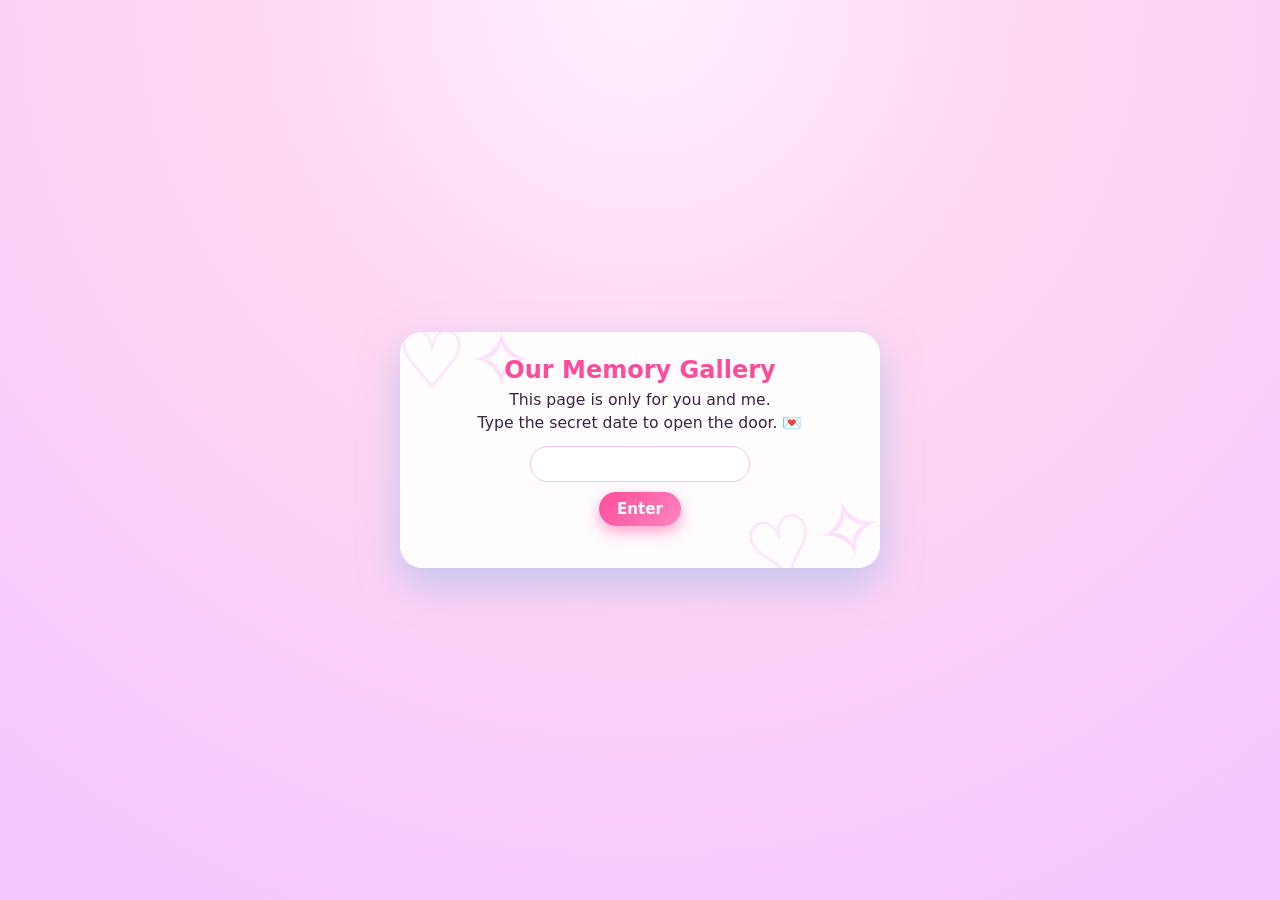
<file: memory-lock.html>
<!doctype html>
<html lang="en">
<head>
  <meta charset="utf-8" />
  <title>Our Secret Door ♡</title>
  <meta name="viewport" content="width=device-width, initial-scale=1" />
  <link rel="stylesheet" href="style.css" />
</head>
<body class="lock-page">
  <div class="card lock-card">
    <h1>Our Memory Gallery</h1>
    <p>This page is only for you and me.</p>
    <p>Type the secret date to open the door. 💌</p>
    <p class="hint" id="hintText">Hint: Our Anni Date (4 digits)</p>

    <div class="password-area">
      <input
        type="password"
        id="pwInput"
        placeholder="Enter password"
        autofocus
      />
      <br />
      <button id="pwBtn">Enter</button>
      <div class="error" id="pwError"></div>
    </div>
  </div>

  <script>
    const CORRECT_PASSWORD = "1412";

    const pwInput = document.getElementById("pwInput");
    const pwBtn   = document.getElementById("pwBtn");
    const pwError = document.getElementById("pwError");
    const hint    = document.getElementById("hintText");

    function tryUnlock() {
      const value = pwInput.value.trim();
      if (value === CORRECT_PASSWORD) {
        pwError.textContent = "";
        window.location.href = "memory.html";
      } else {
        pwError.textContent = "Wrong password, my love. Try again~";
        hint.style.display = "block";
        pwInput.value = "";
        pwInput.focus();
      }
    }

    pwBtn.addEventListener("click", tryUnlock);
    pwInput.addEventListener("keyup", (e) => {
      if (e.key === "Enter") {
        tryUnlock();
      }
    });
  </script>
</body>
</html>
</file>
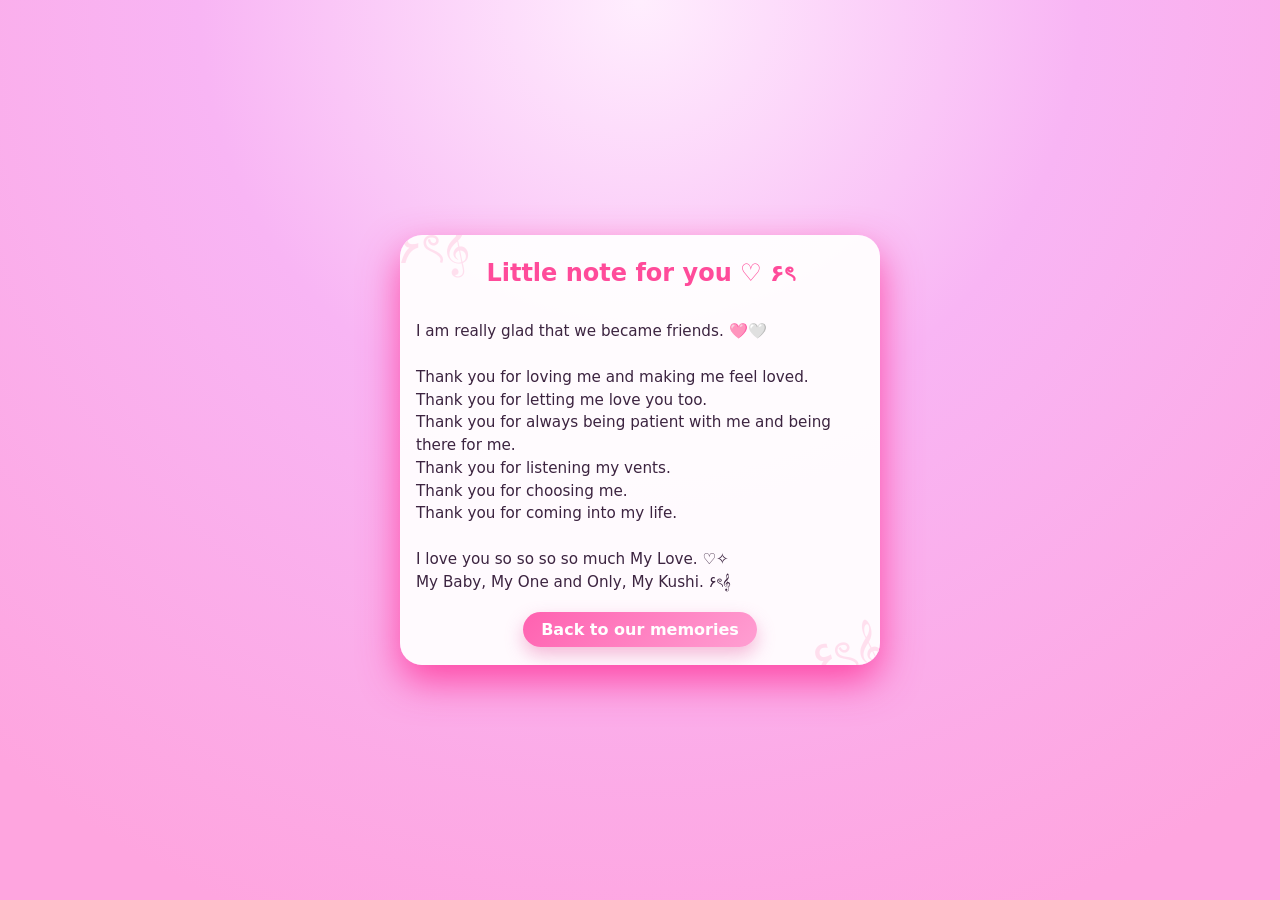
<file: note.html>
<!doctype html>
<html lang="en">
<head>
  <meta charset="utf-8" />
  <title>Little Note For You ♡</title>
  <meta name="viewport" content="width=device-width, initial-scale=1" />
  <link rel="stylesheet" href="style.css" />
  <style>
    .note-text {
      font-size: 0.95rem;
      line-height: 1.5;
      text-align: left;
      margin-top: 10px;
      white-space: pre-line;
    }

    .kiss-notice {
      position: fixed;
      top: 10px;
      left: 50%;
      transform: translateX(-50%);
      background: rgba(255, 107, 170, 0.97);
      color: #fff;
      padding: 8px 16px;
      border-radius: 999px;
      font-size: 0.9rem;
      box-shadow: 0 8px 18px rgba(255, 80, 160, 0.45);
      z-index: 999;
      display: none; 
    }

    .kiss-notice button {
      margin-left: 10px;
      border: none;
      background: rgba(255, 255, 255, 0.486);
      color: #fff;
      border-radius: 999px;
      padding: 4px 10px;
      font-size: 0.8rem;
      cursor: pointer;
    }
  </style>
</head>
<body class="memory-page">
  <div class="kiss-notice" id="kissNotice">
    Please give me kisses after this 💋
    <button id="kissClose"> ₊˚⊹♡ </button>
  </div>

  <div class="card memory-card">
    <h1>Little note for you ♡ ۶ৎ</h1>

    <p class="note-text">
        I am really glad that we became friends. 🩷🤍
        
        Thank you for loving me and making me feel loved.
        Thank you for letting me love you too.
        Thank you for always being patient with me and being there for me. 
        Thank you for listening my vents.
        Thank you for choosing me.
        Thank you for coming into my life.

        I love you so so so so much My Love. ♡✧
        My Baby, My One and Only, My Kushi. ۶ৎ𝄞
    </p>

    <a class="btn-next" href="memory.html">Back to our memories</a>
  </div>

  <script>
    const notice = document.getElementById('kissNotice');
    const closeBtn = document.getElementById('kissClose');

    // Always show after 3 seconds when entering this page
    setTimeout(() => {
      notice.style.display = 'inline-flex';
    }, 3000); // 3 seconds

    closeBtn.addEventListener('click', () => {
      notice.style.display = 'none';
    });
  </script>
</body>
</html>
</file>
<file: style.css>
:root {
  --bg1: #ffb8de;
  --bg2: #ffcfe9;
  --card: rgba(255, 255, 255, 0.94);
  --accent: #ff4b9a;
  --accent-soft: #ffb6df;
  --text: #422040;
}

/* Global reset */
* {
  box-sizing: border-box;
}

body {
  margin: 0;
  min-height: 100vh;
  font-family: system-ui, -apple-system, BlinkMacSystemFont, "Segoe UI", sans-serif;
  display: flex;
  align-items: center;
  justify-content: center;
  padding: 16px;
  color: var(--text);
}

/* ---------- CARD BASE ---------- */

.card {
  background: var(--card);
  padding: 20px 16px 18px;
  border-radius: 22px;
  max-width: 480px;
  width: 100%;
  position: relative;
  overflow: hidden;
  text-align: center;
  z-index: 0; /* stacking context so ::before/::after can go behind */
}

/* ---------- PAGE BACKGROUNDS ---------- */

body.index-page {
  background:
    radial-gradient(circle at top, #ffe6ff 0, #ffb8de 35%, #ffcfe9 75%),
    linear-gradient(135deg, #fcd6ff, #ffb6df);
  color: #422040;
}

body.yes-page {
  background:
    radial-gradient(circle at top, #f98ff9 0, #e9b3e7 40%, #daafd7 80%),
    linear-gradient(145deg, #ffe0f5, #f98ff9);
  color: #f684d2;
}

body.lock-page {
  background:
    radial-gradient(circle at top, #ffeefe 0, #ffd6f2 40%, #f6c8ff 90%),
    linear-gradient(135deg, #ffe4f7, #c9f1ff);
  color: #3c2440;
  cursor: none; /* hide cursor by default on lock page */
}

body.memory-page {
  background:
    radial-gradient(circle at top, #ffeefe 0, #f8b5f4 40%, #fea5df 90%),
    linear-gradient(135deg, #ffe4f7, #c9f1ff);
  color: #3c2440;
}

/* ---------- CARD DECORATIONS ---------- */

.card.index-card {
  box-shadow: 0 16px 38px rgba(255, 56, 144, 0.4);
}
.card.index-card::before,
.card.index-card::after {
  content: "♡۶ৎ";
  position: absolute;
  font-size: 90px;
  color: rgba(250, 197, 227, 0.947);
  pointer-events: none;
  z-index: -1; /* behind text and content */
}
.card.index-card::before {
  top: -30px;
  left: -10px;
}
.card.index-card::after {
  bottom: -30px;
  right: -5px;
  transform: rotate(-18deg);
}

.card.yes-card {
  box-shadow: 0 18px 40px rgb(203, 145, 218);
}
.card.yes-card::before,
.card.yes-card::after {
  content: "✧𝄞";
  position: absolute;
  font-size: 80px;
  color: rgba(255, 230, 255, 0.9);
  pointer-events: none;
  z-index: -1;
}
.card.yes-card::before {
  top: -20px;
  left: 0;
}
.card.yes-card::after {
  bottom: -20px;
  right: 0;
  transform: rotate(-18deg);
}

.card.lock-card {
  box-shadow: 0 16px 38px rgba(150, 190, 230, 0.55);
}
.card.lock-card::before,
.card.lock-card::after {
  content: "♡✧";
  position: absolute;
  font-size: 80px;
  color: rgba(255, 220, 250, 0.9);
  pointer-events: none;
  z-index: -1;
}
.card.lock-card::before {
  top: -18px;
  left: -4px;
}
.card.lock-card::after {
  bottom: -18px;
  right: -4px;
  transform: rotate(-15deg);
}

.card.memory-card {
  box-shadow: 0 16px 38px rgba(255, 38, 143, 0.763);
}
.card.memory-card::before,
.card.memory-card::after {
  content: "۶ৎ𝄞";
  position: absolute;
  font-size: 50px;
  color: rgba(255, 220, 236, 0.9);
  pointer-events: none;
  z-index: -1;
}
.card.memory-card::before {
  top: -18px;
  left: -4px;
}
.card.memory-card::after {
  bottom: -18px;
  right: -4px;
  transform: rotate(-15deg);
}

/* ---------- HEADINGS / TEXT ---------- */

h1 {
  margin: 4px 0 6px;
  font-size: 1.5rem;
  text-align: center;
  color: var(--accent);
}

.index-card h1 {
  margin: 6px 0 4px;
  font-size: 1.55rem;
  text-shadow: 0 1px 0 #fff;
  line-height: 1.25;
}

.yes-card h1.caption {
  font-size: 1.5rem;
  color: #681e43;
  text-shadow: 0 1px 0 #fae1f6;
}

h5 {
  margin: 4px 0 6px;
  text-align: center;
  color: #ff7ec3;
}

.subtitle {
  font-size: 0.95rem;
  margin-bottom: 10px;
}

.caption {
  font-size: 0.8rem;
  color: #7f5475;
  margin-bottom: 12px;
}

.note {
  font-size: 0.9rem;
  margin-top: 10px;
}

p {
  margin: 4px 0;
  font-size: 0.98rem;
}

/* ---------- GIF WRAP ---------- */

.gif-wrap {
  width: 100%;
  max-width: 260px;
  margin: 0 auto 12px;
  border-radius: 18px;
  overflow: hidden;
  border: 2px solid var(--accent-soft);
  box-shadow: 0 10px 22px rgba(255, 92, 176, 0.4);
  background: #000;
  position: relative;
}

.gif-wrap::after {
  content: "";
  position: absolute;
  inset: 0;
  background: radial-gradient(circle at top left, rgba(255,255,255,0.35), transparent 60%);
  pointer-events: none;
}

.gif-wrap img {
  display: block;
  width: 100%;
  height: auto;
  object-fit: cover;
}

/* ---------- BUTTONS ---------- */

.buttons {
  display: flex;
  justify-content: center;
  gap: 10px;
  flex-wrap: wrap;
  margin-top: 4px;
}

button {
  border: none;
  padding: 10px 20px;
  border-radius: 999px;
  font-size: 0.95rem;
  font-weight: 600;
  cursor: pointer;
  transition: transform 0.16s ease, box-shadow 0.16s ease, background 0.16s ease, color 0.16s ease;
  font-family: inherit;
  touch-action: manipulation;
  max-width: none;
  white-space: normal;
}

#yesBtn {
  background: linear-gradient(135deg, #ff4b9a, #ff7fb7);
  color: #fff;
  box-shadow: 0 8px 18px rgba(255, 75, 154, 0.6);
  min-width: 100px;
}

#noBtn {
  background: #fff;
  color: var(--accent);
  border: 2px solid var(--accent-soft);
  box-shadow: 0 4px 10px rgba(0,0,0,0.08);
  min-width: 76px;
}

button:active {
  transform: scale(0.95);
}

.btn-next {
  margin-top: 14px;
  display: inline-block;
  padding: 8px 18px;
  border-radius: 999px;
  background: linear-gradient(135deg, #ff61b0, #ff9fd2);
  color: #fff;
  font-weight: 600;
  text-decoration: none;
  box-shadow: 0 8px 18px rgba(233, 109, 171, 0.45);
}

/* ---------- MESSAGE ---------- */

.message {
  margin-top: 14px;
  font-size: 0.9rem;
  color: #6a3b60;
  min-height: 20px;
}

/* ---------- PASSWORD PAGE ---------- */

.hint {
  font-size: 0.9rem;
  margin-top: 6px;
  color: #7b647f;
  display: none;
}

.password-area {
  margin-top: 14px;
  text-align: center;
}

.password-area input {
  padding: 8px 10px;
  border-radius: 999px;
  border: 1px solid #ffc4e3;
  width: 70%;
  max-width: 220px;
  font-size: 0.95rem;
  font-family: inherit;
  text-align: center;
  outline: none;
}

/* cursor behavior on lock page: show only over input/button */
body.lock-page .password-area input {
  cursor: text;
}

.password-area button {
  margin-top: 10px;
  padding: 8px 18px;
  border-radius: 999px;
  border: none;
  background: linear-gradient(135deg, #ff4b9a, #ff86c2);
  color: #fff;
  font-weight: 600;
  cursor: pointer;
  font-family: inherit;
  box-shadow: 0 6px 14px rgba(255, 80, 160, 0.5);
}

body.lock-page .password-area button {
  cursor: pointer;
}

/* placeholder: show normally, hide only on focus */
body.lock-page #pwInput::placeholder {
  color: #7b647f;
}

body.lock-page #pwInput:focus::placeholder {
  color: transparent;
}

.error {
  margin-top: 6px;
  font-size: 0.85rem;
  color: #d03a5b;
  min-height: 18px;
}

/* ---------- GALLERY ---------- */

.gallery {
  margin-top: 8px;
  max-height: 70vh;
  overflow-y: auto;
  padding-right: 8px;
  -ms-overflow-style: none;
  scrollbar-width: none;
}
.gallery::-webkit-scrollbar {
  display: none;
}

.photo-card {
  margin-bottom: 14px;
  background: #fff;
  border-radius: 14px;
  padding: 8px 8px 10px;
  box-shadow: 0 6px 14px rgba(0,0,0,0.06);
}

.photo-card img {
  width: 100%;
  border-radius: 10px;
  display: block;
  object-fit: cover;
}

.photo-card video {
  width: 100%;
  height: auto;
  border-radius: 10px;
  display: block;
}

.photo-caption {
  margin-top: 6px;
  font-size: 0.9rem;
  color: #613557;
}

/* ---------- MEDIA QUERIES ---------- */

@media (max-width: 480px) {
  body {
    padding: 10px;
  }

  .card {
    padding: 18px 14px 16px;
    max-width: 100%;
  }

  .index-card h1,
  .yes-card h1,
  .lock-card h1,
  .memory-card h1 {
    font-size: 1.35rem;
  }

  .gif-wrap {
    max-width: 230px;
  }

  .buttons {
    flex-direction: column;
    align-items: stretch;
  }

  .buttons button {
    width: 100%;
  }
}
</file>
